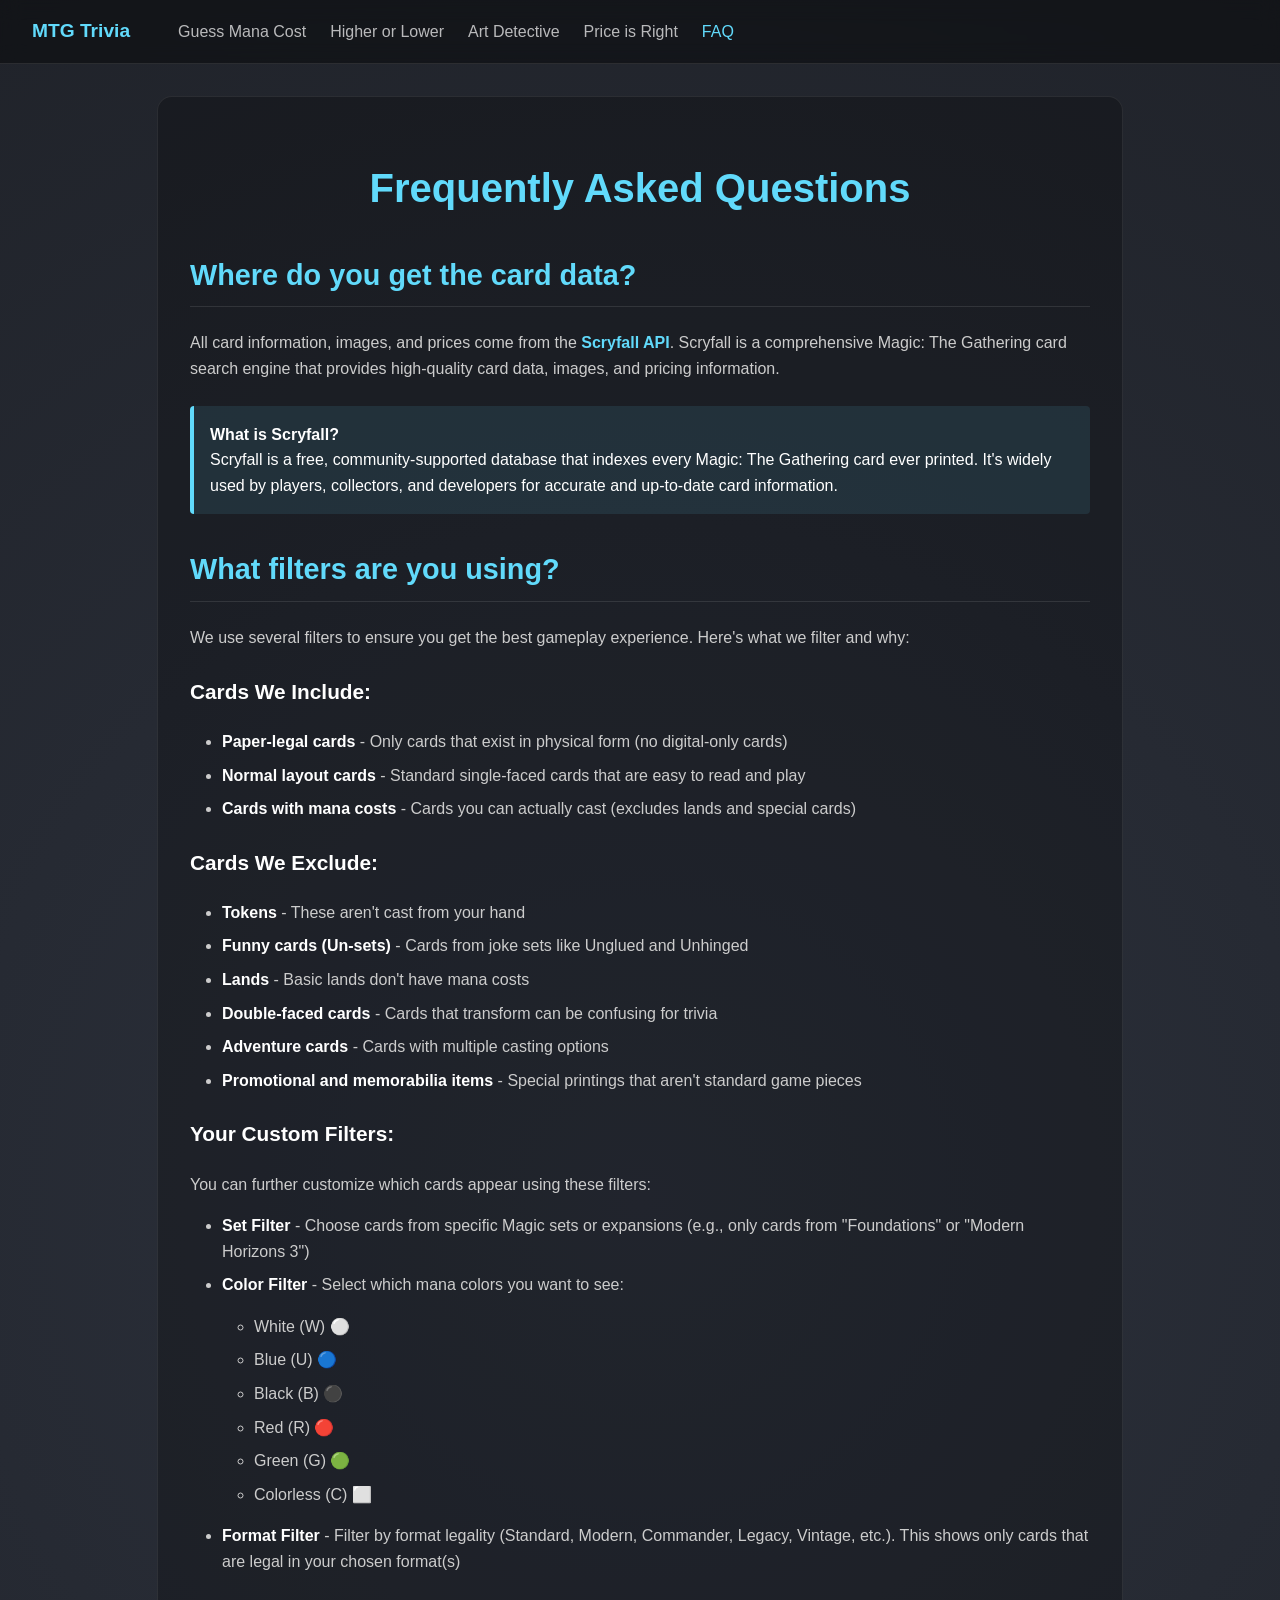
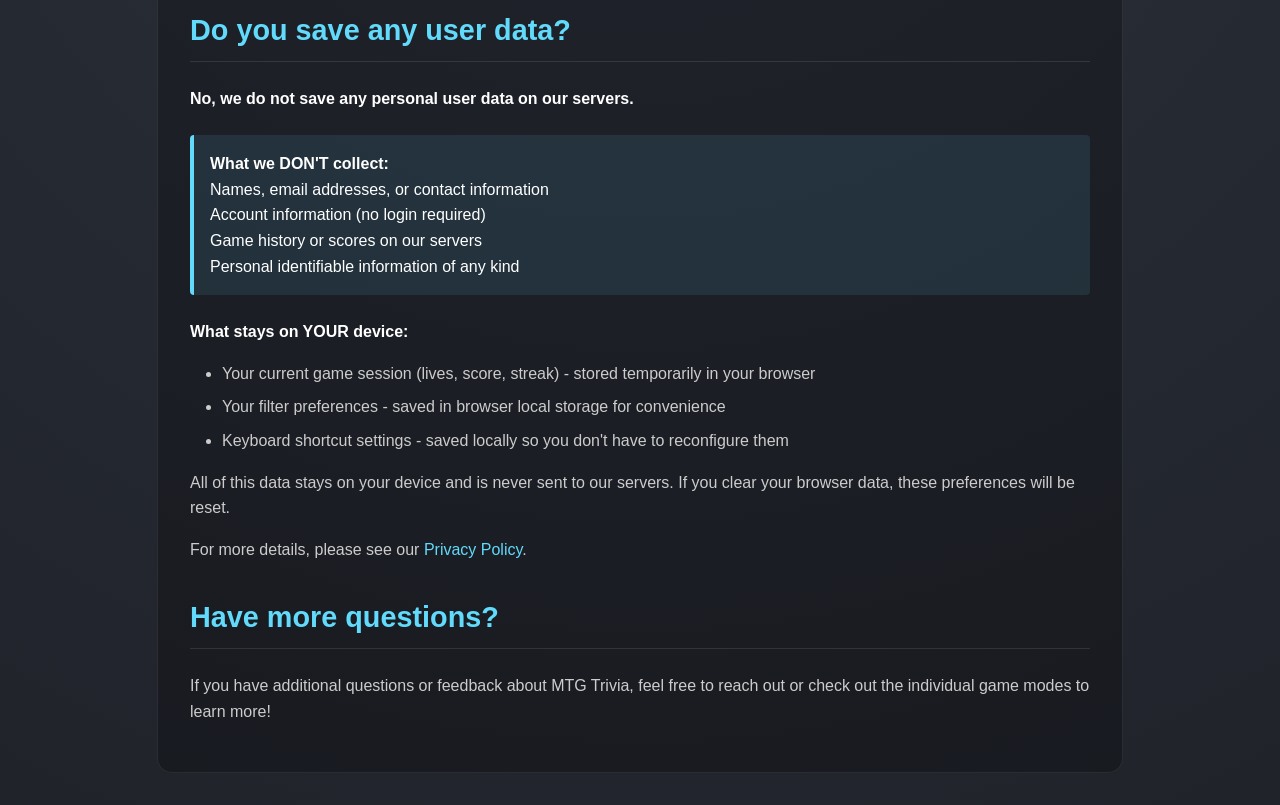
<file: templates/faq.html>
<!DOCTYPE html>
<html lang="en">

<head>
    <meta charset="UTF-8">
    <meta name="viewport" content="width=device-width, initial-scale=1.0">
    <title>MTG Trivia - FAQ</title>

    <meta name="description"
        content="Frequently asked questions about MTG Trivia games. Learn about card data sources, filters, privacy policy, and how we use Scryfall data for our Magic: The Gathering trivia games.">
    <link rel="canonical" href="https://mtgtrivia.xyz/faq">

    <meta property="og:type" content="website">
    <meta property="og:title" content="MTG Trivia - FAQ">
    <meta property="og:description"
        content="Learn about MTG Trivia: card data sources, filters, and privacy. Powered by Scryfall.">
    <meta property="og:url" content="https://mtgtrivia.xyz/faq">
    <meta property="og:site_name" content="MTG Trivia">

    <meta name="twitter:card" content="summary">
    <meta name="twitter:title" content="MTG Trivia - FAQ">
    <meta name="twitter:description" content="Everything you need to know about MTG Trivia games.">

    <!-- Google Analytics -->
    <script async src="https://www.googletagmanager.com/gtag/js?id=G-BV26PCJVKY"></script>
    <script>
        window.dataLayer = window.dataLayer || [];
        function gtag() { dataLayer.push(arguments); }
        gtag('js', new Date());
        gtag('config', 'G-BV26PCJVKY');
    </script>

    <style>
        :root {
            --bg-color: #20232a;
            --text-color: #fff;
            --accent: #61dafb;
        }

        body {
            margin: 0;
            padding: 0;
            background-color: var(--bg-color);
            background: radial-gradient(circle at center, #2c313c 0%, #20232a 100%);
            color: var(--text-color);
            font-family: "Segoe UI", Roboto, Helvetica, Arial, sans-serif;
            line-height: 1.6;
        }

        .navbar {
            width: 100%;
            background: rgba(0, 0, 0, 0.4);
            backdrop-filter: blur(10px);
            border-bottom: 1px solid rgba(255, 255, 255, 0.1);
            padding: 1rem 2rem;
            display: flex;
            justify-content: flex-start;
            gap: 3rem;
            align-items: center;
            box-sizing: border-box;
            position: sticky;
            top: 0;
            z-index: 100;
        }

        .nav-brand {
            color: var(--accent);
            font-weight: 800;
            font-size: 1.2rem;
            text-decoration: none;
        }

        .nav-links {
            display: flex;
            gap: 1.5rem;
        }

        .nav-link {
            color: #fff;
            text-decoration: none;
            font-weight: 500;
            transition: color 0.2s;
            opacity: 0.7;
            white-space: nowrap;
        }

        .nav-link:hover,
        .nav-link.active {
            color: var(--accent);
            opacity: 1;
            text-decoration: none;
        }

        .burger-menu {
            display: none;
            flex-direction: column;
            gap: 5px;
            cursor: pointer;
            margin-left: auto;
        }

        .burger-bar {
            width: 25px;
            height: 3px;
            background-color: #fff;
            border-radius: 2px;
            transition: 0.3s;
        }

        @media (max-width: 768px) {
            .navbar {
                justify-content: space-between;
                gap: 0;
            }

            .nav-links {
                display: none;
                position: absolute;
                top: 100%;
                left: 0;
                width: 100%;
                flex-direction: column;
                background: #2c313c;
                padding: 1rem;
                border-bottom: 1px solid rgba(255, 255, 255, 0.1);
                align-items: center;
                gap: 1rem;
                z-index: 200;
            }

            .nav-links.active {
                display: flex;
            }

            .burger-menu {
                display: flex;
            }
        }

        .container {
            max-width: 900px;
            margin: 2rem auto;
            padding: 2rem;
            background: rgba(0, 0, 0, 0.25);
            border-radius: 15px;
            border: 1px solid rgba(255, 255, 255, 0.08);
        }

        h1 {
            color: var(--accent);
            text-align: center;
            font-size: 2.5rem;
            margin-bottom: 2rem;
        }

        h2 {
            color: var(--accent);
            border-bottom: 1px solid rgba(255, 255, 255, 0.1);
            padding-bottom: 0.5rem;
            margin-top: 2rem;
            font-size: 1.8rem;
        }

        h3 {
            color: #fff;
            margin-top: 1.5rem;
            font-size: 1.3rem;
        }

        p {
            margin: 1rem 0;
            color: #ccc;
        }

        ul {
            margin: 1rem 0;
            padding-left: 2rem;
        }

        li {
            margin: 0.5rem 0;
            color: #ccc;
        }

        strong {
            color: #fff;
        }

        a {
            color: var(--accent);
            text-decoration: none;
        }

        a:hover {
            text-decoration: underline;
        }

        .highlight-box {
            background: rgba(97, 218, 251, 0.1);
            border-left: 4px solid var(--accent);
            padding: 1rem;
            margin: 1.5rem 0;
            border-radius: 4px;
        }

        .back-link {
            display: inline-block;
            margin-bottom: 1rem;
            font-weight: bold;
        }
    </style>
</head>

<body>
    <nav class="navbar">
        <a href="/" class="nav-brand">MTG Trivia</a>
        <div class="burger-menu" onclick="toggleNav()">
            <div class="burger-bar"></div>
            <div class="burger-bar"></div>
            <div class="burger-bar"></div>
        </div>
        <div class="nav-links" id="navLinks">
            <a href="/guess_mana_cost" class="nav-link">Guess Mana Cost</a>
            <a href="/higher_lower" class="nav-link">Higher or Lower</a>
            <a href="/art_detective" class="nav-link">Art Detective</a>
            <a href="/price_is_right" class="nav-link">Price is Right</a>
            <a href="/faq" class="nav-link active">FAQ</a>
        </div>
    </nav>

    <div class="container">
        <h1>Frequently Asked Questions</h1>

        <h2>Where do you get the card data?</h2>
        <p>All card information, images, and prices come from the <strong><a href="https://scryfall.com"
                    target="_blank">Scryfall API</a></strong>. Scryfall is a comprehensive Magic: The Gathering card
            search engine that provides high-quality card data, images, and pricing information.</p>

        <div class="highlight-box">
            <strong>What is Scryfall?</strong><br>
            Scryfall is a free, community-supported database that indexes every Magic: The Gathering card ever printed.
            It's widely used by players, collectors, and developers for accurate and up-to-date card information.
        </div>

        <h2>What filters are you using?</h2>
        <p>We use several filters to ensure you get the best gameplay experience. Here's what we filter and why:</p>

        <h3>Cards We Include:</h3>
        <ul>
            <li><strong>Paper-legal cards</strong> - Only cards that exist in physical form (no digital-only cards)</li>
            <li><strong>Normal layout cards</strong> - Standard single-faced cards that are easy to read and play</li>
            <li><strong>Cards with mana costs</strong> - Cards you can actually cast (excludes lands and special cards)
            </li>
        </ul>

        <h3>Cards We Exclude:</h3>
        <ul>
            <li><strong>Tokens</strong> - These aren't cast from your hand</li>
            <li><strong>Funny cards (Un-sets)</strong> - Cards from joke sets like Unglued and Unhinged</li>
            <li><strong>Lands</strong> - Basic lands don't have mana costs</li>
            <li><strong>Double-faced cards</strong> - Cards that transform can be confusing for trivia</li>
            <li><strong>Adventure cards</strong> - Cards with multiple casting options</li>
            <li><strong>Promotional and memorabilia items</strong> - Special printings that aren't standard game pieces
            </li>
        </ul>

        <h3>Your Custom Filters:</h3>
        <p>You can further customize which cards appear using these filters:</p>
        <ul>
            <li><strong>Set Filter</strong> - Choose cards from specific Magic sets or expansions (e.g., only cards from
                "Foundations" or "Modern Horizons 3")</li>
            <li><strong>Color Filter</strong> - Select which mana colors you want to see:
                <ul>
                    <li>White (W) ⚪</li>
                    <li>Blue (U) 🔵</li>
                    <li>Black (B) ⚫</li>
                    <li>Red (R) 🔴</li>
                    <li>Green (G) 🟢</li>
                    <li>Colorless (C) ⬜</li>
                </ul>
            </li>
            <li><strong>Format Filter</strong> - Filter by format legality (Standard, Modern, Commander, Legacy,
                Vintage, etc.). This shows only cards that are legal in your chosen format(s)</li>
        </ul>

        <h2>Do you save any user data?</h2>
        <p><strong>No, we do not save any personal user data on our servers.</strong></p>

        <div class="highlight-box">
            <strong>What we DON'T collect:</strong><br>
            Names, email addresses, or contact information<br>
            Account information (no login required)<br>
            Game history or scores on our servers<br>
            Personal identifiable information of any kind
        </div>

        <p><strong>What stays on YOUR device:</strong></p>
        <ul>
            <li>Your current game session (lives, score, streak) - stored temporarily in your browser</li>
            <li>Your filter preferences - saved in browser local storage for convenience</li>
            <li>Keyboard shortcut settings - saved locally so you don't have to reconfigure them</li>
        </ul>

        <p>All of this data stays on your device and is never sent to our servers. If you clear your browser data, these
            preferences will be reset.</p>

        <p>For more details, please see our <a href="/privacy">Privacy Policy</a>.</p>

        <h2>Have more questions?</h2>
        <p>If you have additional questions or feedback about MTG Trivia, feel free to reach out or check out the
            individual game modes to learn more!</p>
    </div>

    <script>
        function toggleNav() {
            const navLinks = document.getElementById('navLinks');
            navLinks.classList.toggle('active');
        }
    </script>
</body>

</html>
</file>
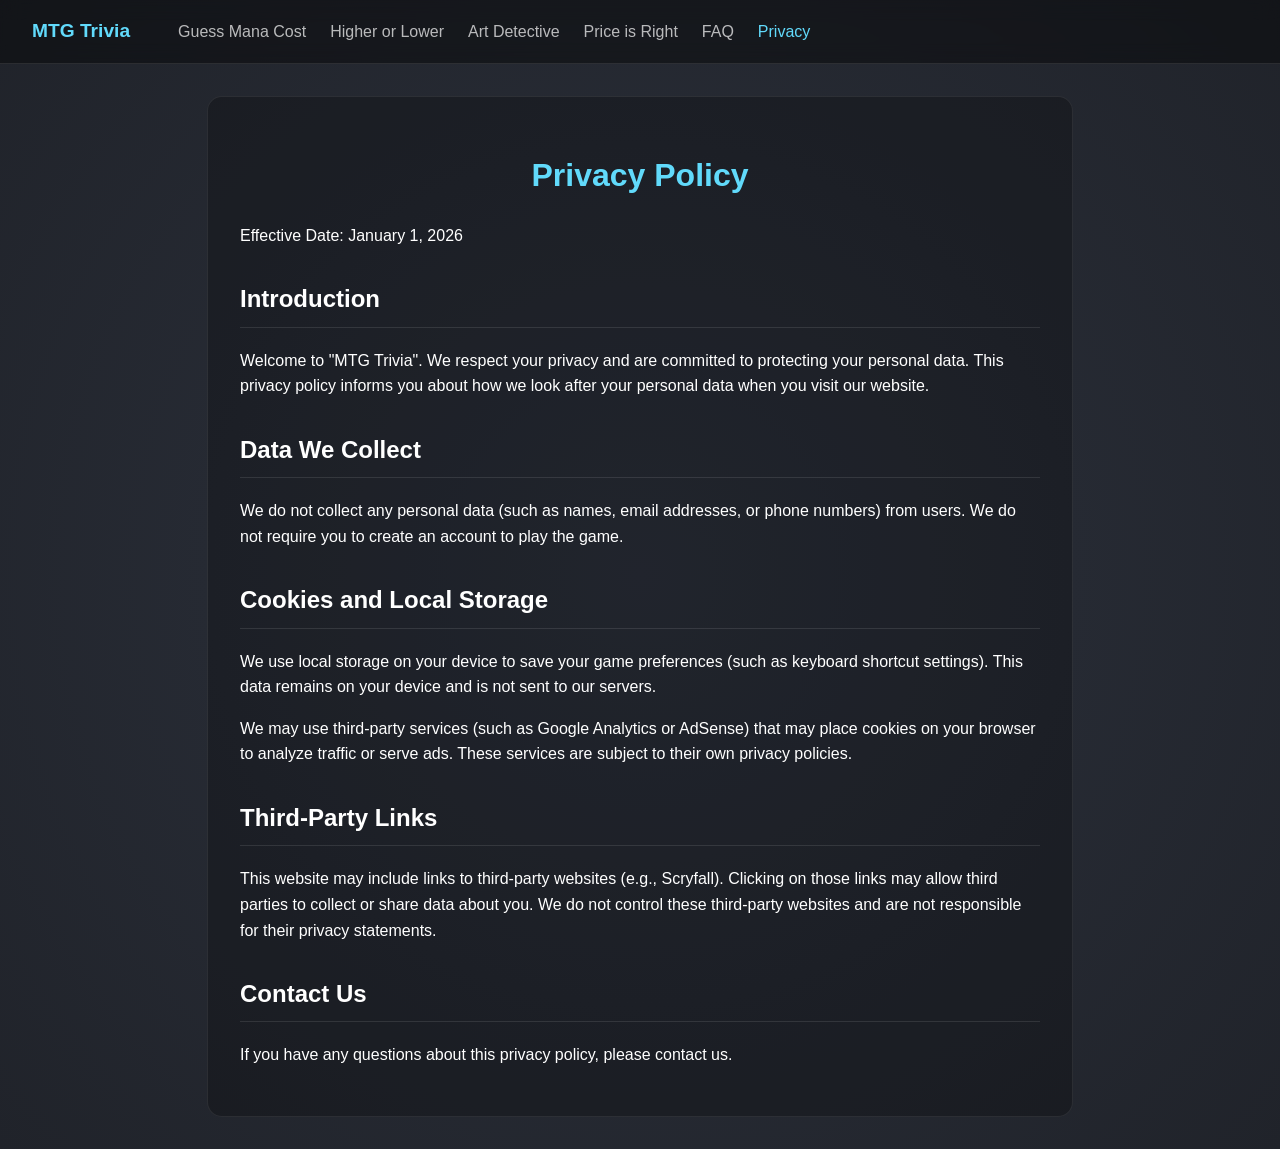
<file: templates/privacy.html>
<!DOCTYPE html>
<html lang="en">

<head>
    <meta charset="UTF-8">
    <meta name="viewport" content="width=device-width, initial-scale=1.0">
    <title>MTG Trivia - Privacy Policy</title>
    <style>
        :root {
            --bg-color: #20232a;
            --text-color: #fff;
            --accent: #61dafb;
        }

        body {
            margin: 0;
            padding: 0;
            background-color: var(--bg-color);
            background: radial-gradient(circle at center, #2c313c 0%, #20232a 100%);
            color: var(--text-color);
            font-family: "Segoe UI", Roboto, Helvetica, Arial, sans-serif;
            line-height: 1.6;
        }

        /* Navbar Styles */
        .navbar {
            width: 100%;
            background: rgba(0, 0, 0, 0.4);
            backdrop-filter: blur(10px);
            border-bottom: 1px solid rgba(255, 255, 255, 0.1);
            padding: 1rem 2rem;
            display: flex;
            justify-content: flex-start;
            gap: 3rem;
            align-items: center;
            box-sizing: border-box;
            position: sticky;
            top: 0;
            z-index: 100;
        }

        .nav-brand {
            color: var(--accent);
            font-weight: 800;
            font-size: 1.2rem;
            text-decoration: none;
        }

        .nav-links {
            display: flex;
            gap: 1.5rem;
        }

        .nav-link {
            color: #fff;
            text-decoration: none;
            font-weight: 500;
            transition: color 0.2s;
            opacity: 0.7;
            white-space: nowrap;
        }

        .nav-link:hover,
        .nav-link.active {
            color: var(--accent);
            opacity: 1;
        }

        .burger-menu {
            display: none;
            flex-direction: column;
            gap: 5px;
            cursor: pointer;
            margin-left: auto;
        }

        .burger-bar {
            width: 25px;
            height: 3px;
            background-color: #fff;
            border-radius: 2px;
            transition: 0.3s;
        }

        @media (max-width: 768px) {
            .navbar {
                justify-content: space-between;
                gap: 0;
            }

            .nav-links {
                display: none;
                position: absolute;
                top: 100%;
                left: 0;
                width: 100%;
                flex-direction: column;
                background: #2c313c;
                padding: 1rem;
                border-bottom: 1px solid rgba(255, 255, 255, 0.1);
                align-items: center;
                gap: 1rem;
                z-index: 200;
            }

            .nav-links.active {
                display: flex;
            }

            .burger-menu {
                display: flex;
            }
        }

        .container {
            max-width: 800px;
            margin: 2rem auto;
            padding: 2rem;
            background: rgba(0, 0, 0, 0.25);
            border-radius: 15px;
            border: 1px solid rgba(255, 255, 255, 0.08);
        }

        h1 {
            color: var(--accent);
            text-align: center;
        }

        h2 {
            border-bottom: 1px solid rgba(255, 255, 255, 0.1);
            padding-bottom: 0.5rem;
            margin-top: 2rem;
        }

        a {
            color: var(--accent);
            text-decoration: none;
        }

        a:hover {
            text-decoration: underline;
        }

        .back-link {
            display: inline-block;
            margin-bottom: 1rem;
            font-weight: bold;
        }
    </style>
</head>

<body>
    <nav class="navbar">
        <a href="/" class="nav-brand">MTG Trivia</a>
        <div class="burger-menu" onclick="toggleNav()">
            <div class="burger-bar"></div>
            <div class="burger-bar"></div>
            <div class="burger-bar"></div>
        </div>
        <div class="nav-links" id="navLinks">
            <a href="/" class="nav-link">Guess Mana Cost</a>
            <a href="/higher_lower" class="nav-link">Higher or Lower</a>
            <a href="/art_detective" class="nav-link">Art Detective</a>
            <a href="/price_is_right" class="nav-link">Price is Right</a>
            <a href="/faq" class="nav-link">FAQ</a>
            <a href="/privacy" class="nav-link active">Privacy</a>
        </div>
    </nav>

    <div class="container">

        <h1>Privacy Policy</h1>

        <p>Effective Date: January 1, 2026</p>

        <h2>Introduction</h2>
        <p>Welcome to "MTG Trivia". We respect your privacy and are committed to protecting your personal data.
            This privacy policy informs you about how we look after your personal data when you visit our website.</p>

        <h2>Data We Collect</h2>
        <p>We do not collect any personal data (such as names, email addresses, or phone numbers) from users. We do not
            require you to create an account to play the game.</p>

        <h2>Cookies and Local Storage</h2>
        <p>We use local storage on your device to save your game preferences (such as keyboard shortcut settings). This
            data remains on your device and is not sent to our servers.</p>
        <p>We may use third-party services (such as Google Analytics or AdSense) that may place cookies on your browser
            to analyze traffic or serve ads. These services are subject to their own privacy policies.</p>

        <h2>Third-Party Links</h2>
        <p>This website may include links to third-party websites (e.g., Scryfall). Clicking on those links may allow
            third parties to collect or share data about you. We do not control these third-party websites and are not
            responsible for their privacy statements.</p>

        <h2>Contact Us</h2>
        <p>If you have any questions about this privacy policy, please contact us.</p>
    </div>

    <script>
        function toggleNav() {
            document.getElementById('navLinks').classList.toggle('active');
        }
    </script>
</body>

</html>
</file>
